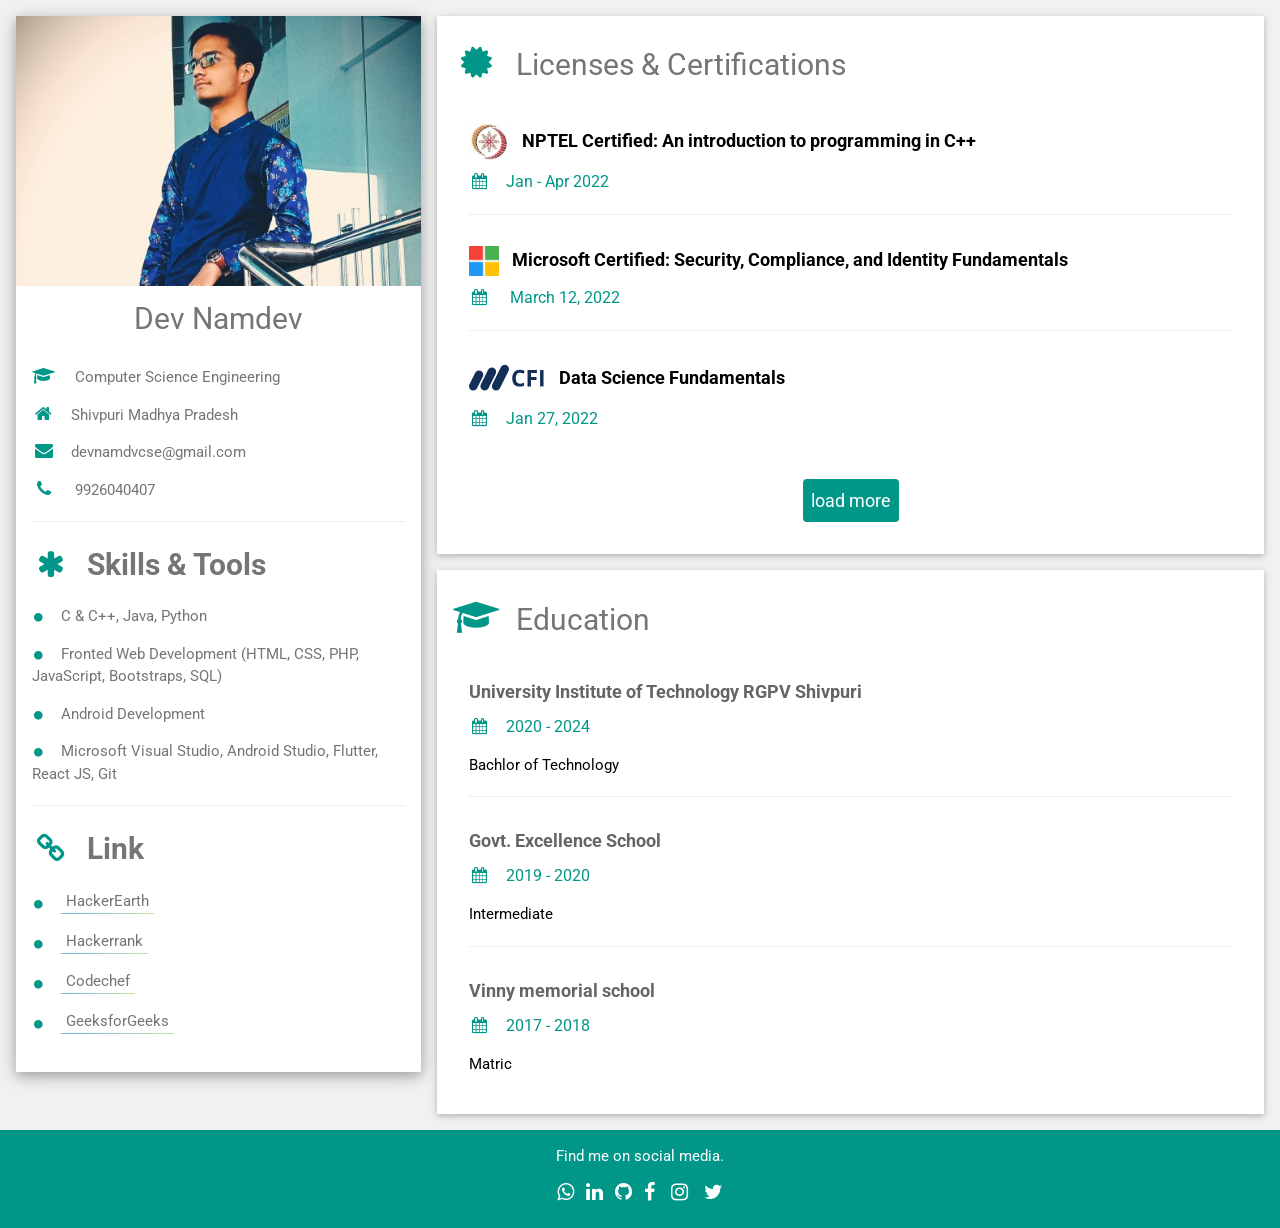
<file: index.html>
<!DOCTYPE html>
<html>

<head>
  <title>Dev Namdev</title>
  <meta charset="UTF-8">
  <meta property="og:image" content="https://devnamdev2003.github.io/Dev_Profile/images/dev.jpg" />
  <meta property="og:description" content="Dev Namdev" />
  <meta name="viewport" content="width=device-width, initial-scale=1">
  <link rel="stylesheet" href="CSS/design.css">
  <link rel='stylesheet' href='https://fonts.googleapis.com/css?family=Roboto'>
  <link rel="stylesheet" href="https://cdnjs.cloudflare.com/ajax/libs/font-awesome/4.7.0/css/font-awesome.min.css">



  <style>

    

    html,
    body,
    h1,
    h2,
    h3,
    h4,
    h5,
    h6 {
      font-family: "Roboto", sans-serif
    }

   
  </style>
</head>

<body class="light-grey">

  <!-- Page Container -->
  <div class="content margin-top" style="max-width:1400px;">

    <!-- The Grid -->
    <div class="row-padding">

      <!-- Left Column -->
      <div class="third">
        <meta property="og:image" content="images/Certified.jpg">

        <div class="white text-grey card-4">
          <div class="display-container">
            <img src="images/dev_namdev.jpg" style="width:100%" alt="Dev Namdev">
            <h2 style="text-align: center;">Dev Namdev</h2>

          </div>
          <div class="container">
            <p><i class="fa fa-graduation-cap fa-fw margin-right large text-teal"></i> Computer Science
              Engineering</p>
            <p><i class="fa fa-home fa-fw margin-right large text-teal"></i>Shivpuri Madhya Pradesh</p>
            <p><i class="fa fa-envelope fa-fw margin-right large text-teal"></i>devnamdvcse@gmail.com</p>
            <p><i class="fa fa-phone fa-fw margin-right large text-teal"></i> 9926040407</p>
            <hr>

            <p class="large"><b style="font-size: 30px;"><i
                  class="fa fa-asterisk fa-fw margin-right text-teal"></i>Skills & Tools</b></p>
            <p><i class="fa fa-circle fa-fw margin-right text-teal" style="font-size:10px;"></i>C & C++, Java, Python
            </p>
            <p><i class="fa fa-circle fa-fw margin-right text-teal" style="font-size:10px;"></i>Fronted Web Development
              (HTML, CSS, PHP, JavaScript, Bootstraps, SQL)
            </p>
            <p><i class="fa fa-circle fa-fw margin-right text-teal" style="font-size:10px;"></i>Android Development
            </p>
            <p><i class="fa fa-circle fa-fw margin-right text-teal" style="font-size:10px;"></i>Microsoft Visual Studio,
              Android Studio, Flutter, React JS, Git
            </p>
            <hr>
            <p class="large"><b style="font-size: 30px;"><i class="fa fa-link fa-fw margin-right text-teal"></i>Link</b>
            </p>
            <p><i class="fa fa-circle fa-fw margin-right text-teal" style="font-size:10px;"></i><a class="link"
                href="https://www.hackerearth.com/@devnamdevcse" style="text-decoration: none;">HackerEarth</a>
            </p>
            <p><i class="fa fa-circle fa-fw margin-right text-teal" style="font-size:10px;"></i><a class="link"
                href="https://www.hackerrank.com/devnamdevcse" style="text-decoration: none;">Hackerrank</a>
            </p>
            <p><i class="fa fa-circle fa-fw margin-right text-teal" style="font-size:10px;"></i><a class="link"
                href="https://www.codechef.com/users/devnamdev2003" style="text-decoration: none;">Codechef</a>
            </p>
            <p><i class="fa fa-circle fa-fw margin-right text-teal" style="font-size:10px;"></i><a class="link"
                href="https://auth.geeksforgeeks.org/user/devnamdevcse" style="text-decoration: none;">GeeksforGeeks</a>
            </p>
            <br>
          </div>
        </div>

        <!-- End Left Column -->
      </div>

      <!-- Right Column -->
      <div class="twothird">

        <div class="container card white margin-bottom">
          <h2 class="text-grey padding-16"><i
              class="fa fa-certificate fa-fw margin-right xxlarge text-teal"></i>Licenses & Certifications</h2>
          <div class="container">
            <h5><b><img src="images/An Introduction to Programming Through C++.jpg" alt=""> &ensp;NPTEL Certified: An
                introduction to programming in C++</b></h5>
            <h6 class="text-teal"><i class="fa fa-calendar fa-fw margin-right"></i>Jan - Apr 2022
              <!-- <span
                class="tag teal round">Current</span> -->
            </h6>
            <p></p>
            <hr>
          </div>
          <div class="container">
            <h5><b><img src="images/microsoft.png" alt="">&ensp; Microsoft Certified: Security, Compliance, and Identity
                Fundamentals </b></h5>
            <h6 class="text-teal"><i class="fa fa-calendar fa-fw margin-right"></i> March 12, 2022 </h6>
            <p></p>
            <hr>
          </div>
          <div class="container">
            <h5><b><img src="images/ico_logo.svg" alt="">Data Science Fundamentals</b></h5>
            <h6 class="text-teal"><i class="fa fa-calendar fa-fw margin-right"></i>Jan 27, 2022</h6>
            <p></p>
            <br>
            <h5 style="text-align: center;"> <a href="view_more.html" class="btn tag teal round">load more</a>
            </h5>
            <br>
          </div>
        </div>

        <div class="container card white">
          <h2 class="text-grey padding-16"><i
              class="fa fa-graduation-cap fa-fw margin-right xxlarge text-teal"></i>Education</h2>
          <div class="container">
            <h5 class="opacity"><b>University Institute of Technology RGPV Shivpuri</b></h5>
            <h6 class="text-teal"><i class="fa fa-calendar fa-fw margin-right"></i>2020 - 2024</h6>
            <p>Bachlor of Technology</p>
            <hr>
          </div>
          <div class="container">
            <h5 class="opacity"><b>Govt. Excellence School </b></h5>
            <h6 class="text-teal"><i class="fa fa-calendar fa-fw margin-right"></i>2019 - 2020</h6>
            <p>Intermediate</p>
            <hr>
          </div>
          <div class="container">
            <h5 class="opacity"><b>Vinny memorial school</b></h5>
            <h6 class="text-teal"><i class="fa fa-calendar fa-fw margin-right"></i>2017 - 2018</h6>
            <p>Matric</p><br>
          </div>
        </div>

        <!-- End Right Column -->
      </div>

      <!-- End Grid -->
    </div>

    <!-- End Page Container -->
  </div>

  <footer class="container teal center margin-top">
    <p>Find me on social media.</p>
    <a href="http://api.whatsapp.com/send?phone=+919926040407&text=Hello" target="_blank"> <i
        class='fa fa-whatsapp green-color' aria-hidden="true" style="font-size:20px;"></i></a>&ensp;
    <a href="https://www.linkedin.com/in/dev-namdev-275536226/" target="_blank"><i class="fa fa-linkedin"
        style="font-size:20px;"></i></a>&ensp;
    <a href="https://github.com/devnamdev2003" target="_blank"><i class="fa fa-github" aria-hidden="true"
        style="font-size:20px;"></i></a>&ensp;
    <a href="https://www.facebook.com/dev.namdev.9028/" target="_blank"><i class="fa fa-facebook"
        style="font-size:20px;"></i></a> &ensp;
    <a href="https://www.instagram.com/dev_namdev813/" target="_blank"><i class="fa fa-instagram"
        style="font-size:20px;"></i></a> &ensp;
    <a href="https://mobile.twitter.com/DevNamd12905361" target="_blank"><i class="fa fa-twitter"
        style="font-size:20px;"></i></a>
    <br>
    <br>
  </footer>
</body>

</html>
</file>
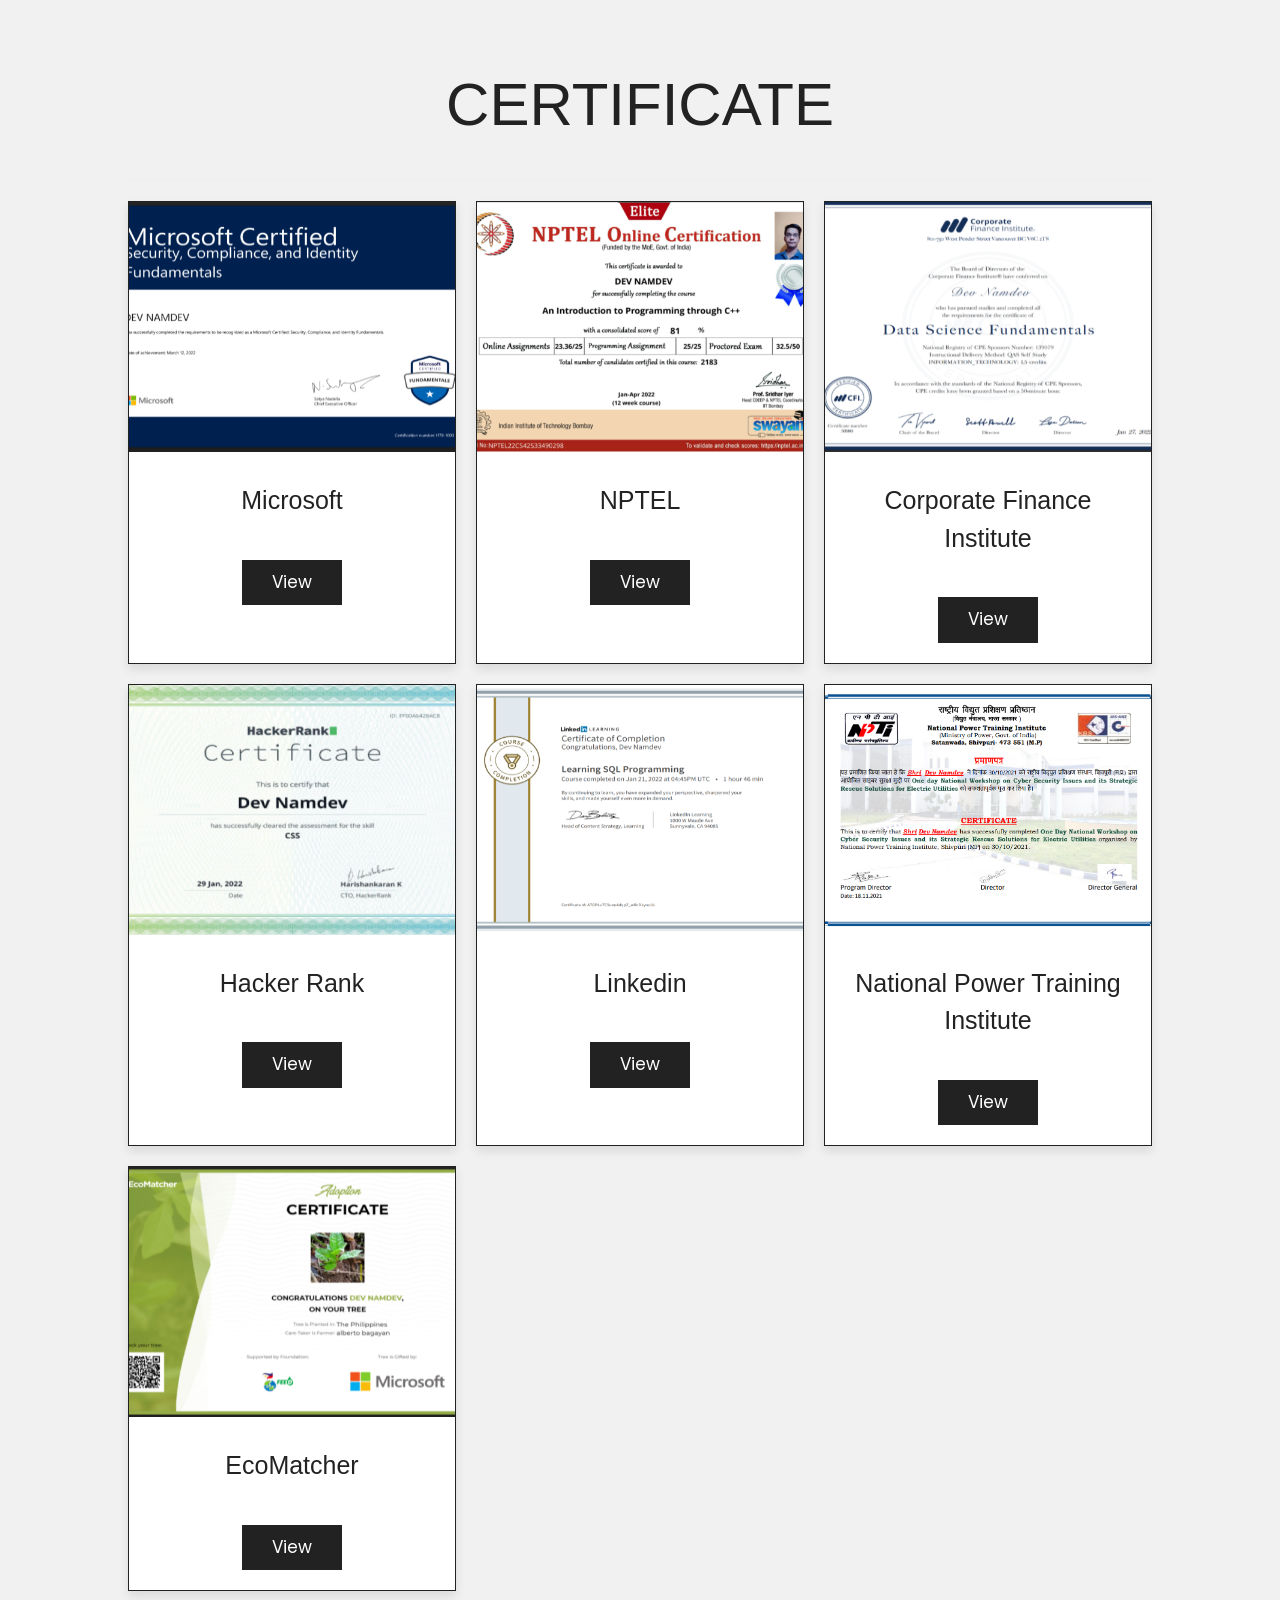
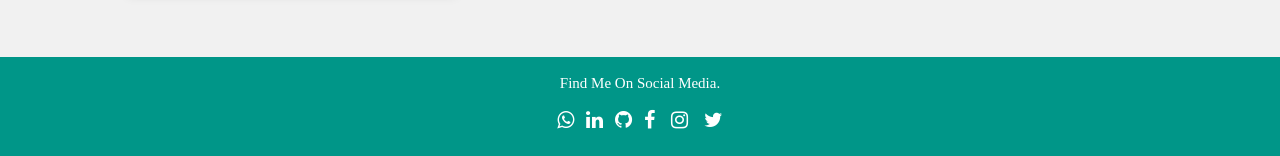
<file: view_more.html>
<!DOCTYPE html>
<html lang="en">

<head>
   <meta charset="UTF-8">
   <meta http-equiv="X-UA-Compatible" content="IE=edge">
   <meta name="viewport" content="width=device-width, initial-scale=1.0">
   <title>view_more</title>
   <link rel="stylesheet" href="CSS/design.css">
   <link rel='stylesheet' href='https://fonts.googleapis.com/css?family=Roboto'>
   <link rel="stylesheet" href="https://cdnjs.cloudflare.com/ajax/libs/font-awesome/4.7.0/css/font-awesome.min.css">
   <link rel="stylesheet" href="CSS/style.css">

</head>

<body class="light-grey">
   <section class="home-packages">

      <h1 class="heading-title"> Certificate </h1>
      <hr>

      <div class="box-container">

         <div class="box">
            <div class="image">
               <img src="images/microsoft_security.png" alt="">
            </div>
            <div class="content">
               <h3>Microsoft</h3>
               <p></p>
               <a href="images/microsoft_security.png"
                  class="btn">View</a>
            </div>
         </div>
         <div class="box">
            <div class="image">
               <img src="images/nptel.png" alt="">
            </div>
            <div class="content">
               <h3>NPTEL</h3>
               <p></p>
               <a href="images/nptel.png"
                  class="btn">View</a>
            </div>
         </div>
         <div class="box">
            <div class="image">
               <img src="images/CFI.png" alt="">
            </div>
            <div class="content">
               <h3>Corporate Finance Institute</h3>
               <p></p>
               <a href="images/CFI.png"
                  class="btn">View</a>
            </div>
         </div>
         <div class="box">
            <div class="image">
               <img src="images/Hacker_rank.png" alt="">
            </div>
            <div class="content">
               <h3>Hacker Rank</h3>
               <p></p>
               <a href="images/Hacker_rank.png"
                  class="btn">View</a>
            </div>
         </div>
         <div class="box">
            <div class="image">
               <img src="images/Sql.png" alt="">
            </div>
            <div class="content">
               <h3>linkedin</h3>
               <p></p>
               <a href="images/Sql.png"
                  class="btn">View</a>
            </div>
         </div><div class="box">
            <div class="image">
               <img src="images/NPTI.png" alt="">
            </div>
            <div class="content">
               <h3>National Power Training Institute</h3>
               <p></p>
               <a href="images/NPTI.png"
                  class="btn">View</a>
            </div>
         </div>
         <div class="box">
            <div class="image">
               <img src="images/Ecomatcher.png" alt="">
            </div>
            <div class="content">
               <h3>EcoMatcher</h3>
               <p></p>
               <a href="images/Ecomatcher.png"
                  class="btn">View</a>
            </div>
         </div>
      </div>

   </section>

   <footer class="container teal center margin-top">

      <p style="font-family: Roboto sans-serif;
      margin: 15px;"> Find me on social media.</p>

      <a href="http://api.whatsapp.com/send?phone=+919926040407&text=Hello" target="_blank"> <i
            class='fa fa-whatsapp green-color' aria-hidden="true" style="font-size:20px;"></i></a>&ensp;
      <a href="https://www.linkedin.com/in/dev-namdev-275536226/" target="_blank"><i class="fa fa-linkedin"
            style="font-size:20px;"></i></a>&ensp;
      <a href="https://github.com/devnamdev2003" target="_blank"><i class="fa fa-github" aria-hidden="true"
            style="font-size:20px;"></i></a>&ensp;
      <a href="https://www.facebook.com/dev.namdev.9028/" target="_blank"><i class="fa fa-facebook"
            style="font-size:20px;"></i></a> &ensp;
      <a href="https://www.instagram.com/dev_namdev813/" target="_blank"><i class="fa fa-instagram"
            style="font-size:20px;"></i></a> &ensp;
      <a href="https://mobile.twitter.com/DevNamd12905361" target="_blank"><i class="fa fa-twitter"
            style="font-size:20px;"></i></a>
      <br>
      <br>
   </footer>

</body>

</html>
</file>
<file: CSS/style.css>
@import url('https://fonts.googleapis.com/css2?family=Poppins:wght@100;200;300;400;500;600&display=swap');

:root{
   --main-color:#009688;
   --black:#222;
   --white:#fff;
   --light-black:#777;
   --light-white:#fff9;
   --dark-bg:rgba(0,0,0,.7);
   --light-bg:#eee;
   --border:.1rem solid var(--black);
   --box-shadow:0 .5rem 1rem rgba(0,0,0,.1);
   --text-shadow:0 1.5rem 3rem rgba(0,0,0,.3);
}

*{
   font-family: 'Poppins', sans-serif;
   margin:0; padding:0;
   box-sizing: border-box;
   outline: none; border:none;
   text-decoration: none;
   text-transform: capitalize;
}

html{
   font-size: 62.5%;
   overflow-x: hidden;
}

html::-webkit-scrollbar{
   width: 1rem;
}

html::-webkit-scrollbar-track{
   background-color: var(--white);
}

html::-webkit-scrollbar-thumb{
   background-color: var(--main-color);
}

section{
   padding:5rem 10%;
}

@keyframes fadeIn {
   0%{
      transform: scale(0);
      opacity: 0;
   }
}

.heading{
   background-size: cover !important;
   background-position: center !important;
   padding-top: 10rem;
   padding-bottom:15rem;
   display: flex;
   align-items: center;
   justify-content: center;
}

.heading h1{
   font-size: 10rem;
   text-transform: uppercase;
   color:var(--white);
   text-shadow: var(--text-shadow);
}

.btn{
   display: inline-block;
   background: var(--black);
   margin-top: 1rem;
   color:var(--white);
   font-size: 1.7rem;
   padding:1rem 3rem;
   cursor: pointer;
}

.btn:hover{
   background: var(--main-color);
}

.heading-title{
   text-align: center;
   margin-bottom: 3rem;
   font-size: 6rem;
   text-transform: uppercase;
   color:var(--black);
}


.services .box-container{
   display: grid;
   grid-template-columns: repeat(auto-fit, minmax(16rem, 1fr));
   gap: 1.5rem;
}

.services .box-container .box{
   padding:3rem 2rem;
   text-align: center;
   background: var(--main-color);
   cursor: pointer;
}

.services .box-container .box:hover{
   background: var(--black);
}

.services .box-container .box img{
   height: 7rem;
}

.services .box-container .box h3{
   color:var(--white);
   font-size: 1.7rem;
   padding-top: 1rem;
}
.home-about .image{
   flex:1 1 41rem;
}

.home-about .image img{
   width: 100%;
}

.home-about .content{
   flex:1 1 41rem;
   padding:3rem;
   background: var(--light-bg);
}

.home-about .content h3{
   font-size: 3rem;
   color:var(--black);
}

.home-about .content p{
   font-size: 1.5rem;
   padding:1rem 0;
   line-height: 2;
   color:var(--black);
}

.home-packages .box-container{
   display: grid;
   grid-template-columns: repeat(auto-fit, minmax(30rem, 1fr));
   gap: 2rem;
}

.home-packages .box-container .box{
   border:var(--border);
   box-shadow: var(--box-shadow);
   background: var(--white);
}

.home-packages .box-container .box:hover .image img{
   transform: scale(1.1);
}

.home-packages .box-container .box .image{
   height: 25rem;
   overflow: hidden;
}

.home-packages .box-container .box .image img{
   height: 100%;
   width: 100%;
   object-fit: cover;
   transition: .2s linear;
}

.home-packages .box-container .box .content{
   padding:2rem;
   text-align: center;
}

.home-packages .box-container .box .content h3{
   font-size: 2.5rem;
   color:var(--black);
}

.home-packages .box-container .box .content p{
   font-size: 1.5rem;
   color:var(--light-black);
   line-height: 2;
   padding:1rem 0;
}

.home-packages .load-more{
   text-align: center;
   margin-top: 2rem;
}


.home-offer .content{
   max-width:70rem;
   margin:0 auto;
}

.home-offer .content h3{
   font-size: 3.5rem;
   text-transform: uppercase;
   color:var(--black);
}

.home-offer .content p{
   font-size: 1.5rem;
   color:var(--light-black);
   line-height: 2;
   padding:1rem 0;
}

.about{
   display: flex;
   align-items: center;
   flex-wrap: wrap;
   gap:3rem;
}

.about .image{
   flex:1 1 41rem;
}

.about .image img{
   width: 100%;
}

.about .content{
   flex:1 1 41rem;
   text-align: center;
}

.about .content h3{
   font-size: 3rem;
   color:var(--black);
}

.about .content p{
   font-size: 1.5rem;
   color:var(--light-black);
   line-height: 2;
   padding:1rem 0;
}

.about .content .icons-container{
   margin-top: 2rem;
   display: flex;
   flex-wrap: wrap;
   gap:1.5rem;
   align-items: flex-end;
}

.about .content .icons-container .icons{
   background: var(--light-bg);
   padding:2rem;
   flex:1 1 16rem;
}

.about .content .icons-container .icons i{
   font-size: 4rem;
   margin-bottom: 2rem;
   color:var(--main-color);
}

.about .content .icons-container .icons span{
   font-size: 1.5rem;
   color:var(--light-black);
   display:block;
}

.reviews{
   background: var(--light-bg);
}

.reviews .slide{
   padding:2rem;
   border:var(--border);
   background: var(--white);
   text-align: center;
   box-shadow: var(--box-shadow);
   user-select: none;
}

.reviews .slide .stars{
   padding-bottom: .5rem;
}

.reviews .slide .stars i{
   font-size: 1.7rem;
   color:var(--main-color);
}

.reviews .slide p{
   font-size: 1.5rem;
   color:var(--light-black);
   line-height: 2;
   padding:1rem 0;
}

.reviews .slide h3{
   font-size: 2rem;
   color:var(--black);
}

.reviews .slide span{
   font-size: 1.5rem;
   color:var(--main-color);
   display: block;
}

.reviews .slide img{
   height: 7rem;
   width: 7rem;
   border-radius: 50%;
   margin-top: 1rem;
}

.packages .box-container{
   display: grid;
   grid-template-columns: repeat(auto-fit, minmax(30rem, 1fr));
   gap: 2rem;
}

.packages .box-container .box{
   border:var(--border);
   box-shadow: var(--box-shadow);
   background: var(--white);
   display: none;
}

.packages .box-container .box:nth-child(1),
.packages .box-container .box:nth-child(2),
.packages .box-container .box:nth-child(3),
.packages .box-container .box:nth-child(4),
.packages .box-container .box:nth-child(5),
.packages .box-container .box:nth-child(6){
   display: inline-block;
}

.packages .box-container .box:hover .image img{
   transform: scale(1.1);
}

.packages .box-container .box .image{
   height: 25rem;
   overflow: hidden;
}

.packages .box-container .box .image img{
   height: 100%;
   width: 100%;
   object-fit: cover;
   transition: .2s linear;
}

.packages .box-container .box .content{
   padding:2rem;
   text-align: center;
}

.packages .box-container .box .content h3{
   font-size: 2.5rem;
   color:var(--black);
}

.packages .box-container .box .content p{
   font-size: 1.5rem;
   color:var(--light-black);
   line-height: 2;
   padding:1rem 0;
}

.packages .load-more{
   text-align: center;
   margin-top: 2rem;
}

.booking .book-form{
   padding:2rem;
   background: var(--light-bg);
}

.booking .book-form .flex{
   display: flex;
   flex-wrap: wrap;
   gap:2rem;
}

.booking .book-form .flex .inputBox{
   flex:1 1 41rem;
}

.booking .book-form .flex .inputBox input{
   width: 100%;
   padding:1.2rem 1.4rem;
   font-size: 1.6rem;
   color:var(--light-black);
   text-transform: none;
   margin-top: 1.5rem;
   border:var(--border);
}

.booking .book-form .flex .inputBox input:focus{
   background: var(--black);
   color:var(--white);
}

.booking .book-form .flex .inputBox input:focus::placeholder{
   color:var(--light-white);
}

.booking .book-form .flex .inputBox span{
   font-size: 1.5rem;
   color:var(--light-black);
}

.booking .book-form .btn{
   margin-top: 2rem;
}










.footer{
   background: url(../images/footer-bg.jpg) no-repeat;
   background-size: cover;
   background-position: center;
}

.footer .box-container{
   display: grid;
   grid-template-columns: repeat(auto-fit, minmax(25rem, 1fr));
   gap: 3rem;
}

.footer .box-container .box h3{
   color:var(--white);
   font-size: 2.5rem;
   padding-bottom: 2rem;
}

.footer .box-container .box a{
   color:var(--light-white);
   font-size: 1.5rem;
   padding-bottom: 1.5rem;
   display: block;
}

.footer .box-container .box a i{
   color:var(--main-color);
   padding-right: .5rem;
   transition: .2s linear;
}

.footer .box-container .box a:hover i{
   padding-right: 2rem;
}

.footer .credit{
   text-align: center;
   padding-top: 3rem;
   margin-top: 3rem;
   border-top: .1rem solid var(--light-white);
   font-size: 2rem;
   color:var(--white);
}

.footer .credit span{
   color:var(--main-color);
}

/* media queries  */

@media (max-width:1200px){

   section{
      padding:3rem 5%;
   }

}

@media (max-width:991px){

   html{
      font-size: 55%;
   }

   section{
      padding:3rem 2rem;
   }

   .home .slide .content h3{
      font-size: 10vw;
   }

}

@media (max-width:768px){

   .heading h1{
      font-size: 4rem;
   }

   #menu-btn{
      display: inline-block;
      transition: .2s linear;
   }

   #menu-btn.fa-times{
      transform: rotate(180deg);
   }

   .header .navbar{
      position: absolute;
      top:99%; left:0; right:0;
      background-color: var(--white);
      border-top: var(--border);
      padding:2rem;
      transition: .2s linear;
      clip-path: polygon(0 0, 100% 0, 100% 0, 0 0);
   }

   .header .navbar.active{
      clip-path: polygon(0 0, 100% 0, 100% 100%, 0 100%);
   }

   .header .navbar a{
      display: block;
      margin:2rem;
      text-align: center;
   }

}

@media (max-width:450px){

   html{
      font-size: 50%;
   }

   .heading-title{
      font-size: 3.5rem;
   }

}
</file>
<file: CSS/design.css>
/* CSS 4.15 December 2020 by Jan Egil and Borge Refsnes */
html {
      box-sizing: border-box
}

*,
*:before,
*:after {
      box-sizing: inherit
}

/* Extract from normalize.css by Nicolas Gallagher and Jonathan Neal git.io/normalize */
html {
      -ms-text-size-adjust: 100%;
      -webkit-text-size-adjust: 100%
}

body {
      margin: 0
}

article,
aside,
details,
figcaption,
figure,
footer,
header,
main,
menu,
nav,
section {
      display: block
}

summary {
      display: list-item
}

audio,
canvas,
progress,
video {
      display: inline-block
}

progress {
      vertical-align: baseline
}

audio:not([controls]) {
      display: none;
      height: 0
}

[hidden],
template {
      display: none
}

a {
      background-color: transparent
}

a:active,
a:hover {
      outline-width: 0
}

abbr[title] {
      border-bottom: none;
      text-decoration: underline;
      text-decoration: underline dotted
}

b,
strong {
      font-weight: bolder
}

dfn {
      font-style: italic
}

mark {
      background: #ff0;
      color: #000
}

small {
      font-size: 80%
}

sub,
sup {
      font-size: 75%;
      line-height: 0;
      position: relative;
      vertical-align: baseline
}

sub {
      bottom: -0.25em
}

sup {
      top: -0.5em
}

figure {
      margin: 1em 40px
}

img {
      border-style: none
}

code,
kbd,
pre,
samp {
      font-family: monospace, monospace;
      font-size: 1em
}

hr {
      box-sizing: content-box;
      height: 0;
      overflow: visible
}

button,
input,
select,
textarea,
optgroup {
      font: inherit;
      margin: 0
}

optgroup {
      font-weight: bold
}

button,
input {
      overflow: visible
}

button,
select {
      text-transform: none
}

button,
[type=button],
[type=reset],
[type=submit] {
      -webkit-appearance: button
}

button::-moz-focus-inner,
[type=button]::-moz-focus-inner,
[type=reset]::-moz-focus-inner,
[type=submit]::-moz-focus-inner {
      border-style: none;
      padding: 0
}

button:-moz-focusring,
[type=button]:-moz-focusring,
[type=reset]:-moz-focusring,
[type=submit]:-moz-focusring {
      outline: 1px dotted ButtonText
}

fieldset {
      border: 1px solid #c0c0c0;
      margin: 0 2px;
      padding: .35em .625em .75em
}

legend {
      color: inherit;
      display: table;
      max-width: 100%;
      padding: 0;
      white-space: normal
}

textarea {
      overflow: auto
}

[type=checkbox],
[type=radio] {
      padding: 0
}

[type=number]::-webkit-inner-spin-button,
[type=number]::-webkit-outer-spin-button {
      height: auto
}

[type=search] {
      -webkit-appearance: textfield;
      outline-offset: -2px
}

[type=search]::-webkit-search-decoration {
      -webkit-appearance: none
}

::-webkit-file-upload-button {
      -webkit-appearance: button;
      font: inherit
}

/* End extract */
html,
body {
      font-family: Verdana, sans-serif;
      font-size: 15px;
      line-height: 1.5
}

html {
      overflow-x: hidden
}

h1 {
      font-size: 36px
}

h2 {
      font-size: 30px
}

h3 {
      font-size: 24px
}

h4 {
      font-size: 20px
}

h5 {
      font-size: 18px
}

h6 {
      font-size: 16px
}

.serif {
      font-family: serif
}

.sans-serif {
      font-family: sans-serif
}

.cursive {
      font-family: cursive
}

.monospace {
      font-family: monospace
}

h1,
h2,
h3,
h4,
h5,
h6 {
      font-family: "Segoe UI", Arial, sans-serif;
      font-weight: 400;
      margin: 10px 0
}

.wide {
      letter-spacing: 4px
}

hr {
      border: 0;
      border-top: 1px solid #eee;
      margin: 20px 0
}

.image {
      max-width: 100%;
      height: auto
}

img {
      vertical-align: middle
}

a {
      color: inherit
}

.table,
.table-all {
      border-collapse: collapse;
      border-spacing: 0;
      width: 100%;
      display: table
}

.table-all {
      border: 1px solid #ccc
}

.bordered tr,
.table-all tr {
      border-bottom: 1px solid #ddd
}

.striped tbody tr:nth-child(even) {
      background-color: #f1f1f1
}

.table-all tr:nth-child(odd) {
      background-color: #fff
}

.table-all tr:nth-child(even) {
      background-color: #f1f1f1
}

.hoverable tbody tr:hover,
.ul.hoverable li:hover {
      background-color: #ccc
}

.centered tr th,
.centered tr td {
      text-align: center
}

.table td,
.table th,
.table-all td,
.table-all th {
      padding: 8px 8px;
      display: table-cell;
      text-align: left;
      vertical-align: top
}

.table th:first-child,
.table td:first-child,
.table-all th:first-child,
.table-all td:first-child {
      padding-left: 16px
}

.btn,
.button {
      border: none;
      display: inline-block;
      padding: 8px 16px;
      vertical-align: middle;
      overflow: hidden;
      text-decoration: none;
      color: inherit;
      background-color: inherit;
      text-align: center;
      cursor: pointer;
      white-space: nowrap
}

.btn:hover {
      box-shadow: 0 8px 16px 0 rgba(0, 0, 0, 0.2), 0 6px 20px 0 rgba(0, 0, 0, 0.19)
}

.btn,
.button {
      -webkit-touch-callout: none;
      -webkit-user-select: none;
      -khtml-user-select: none;
      -moz-user-select: none;
      -ms-user-select: none;
      user-select: none
}

.disabled,
.btn:disabled,
.button:disabled {
      cursor: not-allowed;
      opacity: 0.3
}

.disabled *,
:disabled * {
      pointer-events: none
}

.btn.disabled:hover,
.btn:disabled:hover {
      box-shadow: none
}

.badge,
.tag {
      background-color: #000;
      color: #fff;
      display: inline-block;
      padding-left: 8px;
      padding-right: 8px;
      text-align: center
}

.badge {
      border-radius: 50%
}

.ul {
      list-style-type: none;
      padding: 0;
      margin: 0
}

.ul li {
      padding: 8px 16px;
      border-bottom: 1px solid #ddd
}

.ul li:last-child {
      border-bottom: none
}

.tooltip,
.display-container {
      position: relative
}

.tooltip .text {
      display: none
}

.tooltip:hover .text {
      display: inline-block
}

.ripple:active {
      opacity: 0.5
}

.ripple {
      transition: opacity 0s
}

.input {
      padding: 8px;
      display: block;
      border: none;
      border-bottom: 1px solid #ccc;
      width: 100%
}

.select {
      padding: 9px 0;
      width: 100%;
      border: none;
      border-bottom: 1px solid #ccc
}

.dropdown-click,
.dropdown-hover {
      position: relative;
      display: inline-block;
      cursor: pointer
}

.dropdown-hover:hover .dropdown-content {
      display: block
}

.dropdown-hover:first-child,
.dropdown-click:hover {
      background-color: #ccc;
      color: #000
}

.dropdown-hover:hover>.button:first-child,
.dropdown-click:hover>.button:first-child {
      background-color: #ccc;
      color: #000
}

.dropdown-content {
      cursor: auto;
      color: #000;
      background-color: #fff;
      display: none;
      position: absolute;
      min-width: 160px;
      margin: 0;
      padding: 0;
      z-index: 1
}

.check,
.radio {
      width: 24px;
      height: 24px;
      position: relative;
      top: 6px
}

.sidebar {
      height: 100%;
      width: 200px;
      background-color: #fff;
      position: fixed !important;
      z-index: 1;
      overflow: auto
}

.bar-block .dropdown-hover,
.bar-block .dropdown-click {
      width: 100%
}

.bar-block .dropdown-hover .dropdown-content,
.bar-block .dropdown-click .dropdown-content {
      min-width: 100%
}

.bar-block .dropdown-hover .button,
.bar-block .dropdown-click .button {
      width: 100%;
      text-align: left;
      padding: 8px 16px
}

.main,
#main {
      transition: margin-left .4s
}

.modal {
      z-index: 3;
      display: none;
      padding-top: 100px;
      position: fixed;
      left: 0;
      top: 0;
      width: 100%;
      height: 100%;
      overflow: auto;
      background-color: rgb(0, 0, 0);
      background-color: rgba(0, 0, 0, 0.4)
}

.modal-content {
      margin: auto;
      background-color: #fff;
      position: relative;
      padding: 0;
      outline: 0;
      width: 600px
}

.bar {
      width: 100%;
      overflow: hidden
}

.center .bar {
      display: inline-block;
      width: auto
}

.bar .bar-item {
      padding: 8px 16px;
      float: left;
      width: auto;
      border: none;
      display: block;
      outline: 0
}

.bar .dropdown-hover,
.bar .dropdown-click {
      position: static;
      float: left
}

.bar .button {
      white-space: normal
}

.bar-block .bar-item {
      width: 100%;
      display: block;
      padding: 8px 16px;
      text-align: left;
      border: none;
      white-space: normal;
      float: none;
      outline: 0
}

.bar-block.center .bar-item {
      text-align: center
}

.block {
      display: block;
      width: 100%
}

.responsive {
      display: block;
      overflow-x: auto
}

.container:after,
.container:before,
.panel:after,
.panel:before,
.row:after,
.row:before,
.row-padding:after,
.row-padding:before,
.cell-row:before,
.cell-row:after,
.clear:after,
.clear:before,
.bar:before,
.bar:after {
      content: "";
      display: table;
      clear: both
}

.col,
.half,
.third,
.twothird,
.threequarter,
.quarter {
      float: left;
      width: 100%
}

.col.s1 {
      width: 8.33333%
}

.col.s2 {
      width: 16.66666%
}

.col.s3 {
      width: 24.99999%
}

.col.s4 {
      width: 33.33333%
}

.col.s5 {
      width: 41.66666%
}

.col.s6 {
      width: 49.99999%
}

.col.s7 {
      width: 58.33333%
}

.col.s8 {
      width: 66.66666%
}

.col.s9 {
      width: 74.99999%
}

.col.s10 {
      width: 83.33333%
}

.col.s11 {
      width: 91.66666%
}

.col.s12 {
      width: 99.99999%
}

@media (min-width:601px) {
      .col.m1 {
            width: 8.33333%
      }

      .col.m2 {
            width: 16.66666%
      }

      .col.m3,
      .quarter {
            width: 24.99999%
      }

      .col.m4,
      .third {
            width: 33.33333%
      }

      .col.m5 {
            width: 41.66666%
      }

      .col.m6,
      .half {
            width: 49.99999%
      }

      .col.m7 {
            width: 58.33333%
      }

      .col.m8,
      .twothird {
            width: 66.66666%
      }

      .col.m9,
      .threequarter {
            width: 74.99999%
      }

      .col.m10 {
            width: 83.33333%
      }

      .col.m11 {
            width: 91.66666%
      }

      .col.m12 {
            width: 99.99999%
      }
}

@media (min-width:993px) {
      .col.l1 {
            width: 8.33333%
      }

      .col.l2 {
            width: 16.66666%
      }

      .col.l3 {
            width: 24.99999%
      }

      .col.l4 {
            width: 33.33333%
      }

      .col.l5 {
            width: 41.66666%
      }

      .col.l6 {
            width: 49.99999%
      }

      .col.l7 {
            width: 58.33333%
      }

      .col.l8 {
            width: 66.66666%
      }

      .col.l9 {
            width: 74.99999%
      }

      .col.l10 {
            width: 83.33333%
      }

      .col.l11 {
            width: 91.66666%
      }

      .col.l12 {
            width: 99.99999%
      }
}

.rest {
      overflow: hidden
}

.stretch {
      margin-left: -16px;
      margin-right: -16px
}

.content,
.auto {
      margin-left: auto;
      margin-right: auto
}

.content {
      max-width: 980px
}

.auto {
      max-width: 1140px
}

.cell-row {
      display: table;
      width: 100%
}

.cell {
      display: table-cell
}

.cell-top {
      vertical-align: top
}

.cell-middle {
      vertical-align: middle
}

.cell-bottom {
      vertical-align: bottom
}

.hide {
      display: none !important
}

.show-block,
.show {
      display: block !important
}

.show-inline-block {
      display: inline-block !important
}

@media (max-width:1205px) {
      .auto {
            max-width: 95%
      }
}

@media (max-width:600px) {
      .modal-content {
            margin: 0 10px;
            width: auto !important
      }

      .modal {
            padding-top: 30px
      }

      .dropdown-hover.mobile .dropdown-content,
      .dropdown-click.mobile .dropdown-content {
            position: relative
      }

      .hide-small {
            display: none !important
      }

      .mobile {
            display: block;
            width: 100% !important
      }

      .bar-item.mobile,
      .dropdown-hover.mobile,
      .dropdown-click.mobile {
            text-align: center
      }

      .dropdown-hover.mobile,
      .dropdown-hover.mobile .btn,
      .dropdown-hover.mobile .button,
      .dropdown-click.mobile,
      .dropdown-click.mobile .btn,
      .dropdown-click.mobile .button {
            width: 100%
      }
}

@media (max-width:768px) {
      .modal-content {
            width: 500px
      }

      .modal {
            padding-top: 50px
      }
}

@media (min-width:993px) {
      .modal-content {
            width: 900px
      }

      .hide-large {
            display: none !important
      }

      .sidebar.collapse {
            display: block !important
      }
}

@media (max-width:992px) and (min-width:601px) {
      .hide-medium {
            display: none !important
      }
}

@media (max-width:992px) {
      .sidebar.collapse {
            display: none
      }

      .main {
            margin-left: 0 !important;
            margin-right: 0 !important
      }

      .auto {
            max-width: 100%
      }
}

.top,
.bottom {
      position: fixed;
      width: 100%;
      z-index: 1
}

.top {
      top: 0
}

.bottom {
      bottom: 0
}

.overlay {
      position: fixed;
      display: none;
      width: 100%;
      height: 100%;
      top: 0;
      left: 0;
      right: 0;
      bottom: 0;
      background-color: rgba(0, 0, 0, 0.5);
      z-index: 2
}

.display-topleft {
      position: absolute;
      left: 0;
      top: 0
}

.display-topright {
      position: absolute;
      right: 0;
      top: 0
}

.display-bottomleft {
      position: absolute;
      left: 0;
      bottom: 0
}

.display-bottomright {
      position: absolute;
      right: 0;
      bottom: 0
}

.display-middle {
      position: absolute;
      top: 50%;
      left: 50%;
      transform: translate(-50%, -50%);
      -ms-transform: translate(-50%, -50%)
}

.display-left {
      position: absolute;
      top: 50%;
      left: 0%;
      transform: translate(0%, -50%);
      -ms-transform: translate(-0%, -50%)
}

.display-right {
      position: absolute;
      top: 50%;
      right: 0%;
      transform: translate(0%, -50%);
      -ms-transform: translate(0%, -50%)
}

.display-topmiddle {
      position: absolute;
      left: 50%;
      top: 0;
      transform: translate(-50%, 0%);
      -ms-transform: translate(-50%, 0%)
}

.display-bottommiddle {
      position: absolute;
      left: 50%;
      bottom: 0;
      transform: translate(-50%, 0%);
      -ms-transform: translate(-50%, 0%)
}

.display-container:hover .display-hover {
      display: block
}

.display-container:hover span.display-hover {
      display: inline-block
}

.display-hover {
      display: none
}

.display-position {
      position: absolute
}

.circle {
      border-radius: 50%
}

.round-small {
      border-radius: 2px
}

.round,
.round-medium {
      border-radius: 4px
}

.round-large {
      border-radius: 8px
}

.round-xlarge {
      border-radius: 16px
}

.round-xxlarge {
      border-radius: 32px
}

.row-padding,
.row-padding>.half,
.row-padding>.third,
.row-padding>.twothird,
.row-padding>.threequarter,
.row-padding>.quarter,
.row-padding>.col {
      padding: 0 8px
}

.container,
.panel {
      padding: 0.01em 16px
}

.panel {
      margin-top: 16px;
      margin-bottom: 16px
}

.code,
.codespan {
      font-family: Consolas, "courier new";
      font-size: 16px
}

.code {
      width: auto;
      background-color: #fff;
      padding: 8px 12px;
      border-left: 4px solid #4CAF50;
      word-wrap: break-word
}

.codespan {
      color: crimson;
      background-color: #f1f1f1;
      padding-left: 4px;
      padding-right: 4px;
      font-size: 110%
}

.card,
.card-2 {
      box-shadow: 0 2px 5px 0 rgba(0, 0, 0, 0.16), 0 2px 10px 0 rgba(0, 0, 0, 0.12)
}

.card-4,
.hover-shadow:hover {
      box-shadow: 0 4px 10px 0 rgba(0, 0, 0, 0.2), 0 4px 20px 0 rgba(0, 0, 0, 0.19)
}

.spin {
      animation: spin 2s infinite linear
}

@keyframes spin {
      0% {
            transform: rotate(0deg)
      }

      100% {
            transform: rotate(359deg)
      }
}

.animate-fading {
      animation: fading 10s infinite
}

@keyframes fading {
      0% {
            opacity: 0
      }

      50% {
            opacity: 1
      }

      100% {
            opacity: 0
      }
}

.animate-opacity {
      animation: opac 0.8s
}

@keyframes opac {
      from {
            opacity: 0
      }

      to {
            opacity: 1
      }
}

.animate-top {
      position: relative;
      animation: animatetop 0.4s
}

@keyframes animatetop {
      from {
            top: -300px;
            opacity: 0
      }

      to {
            top: 0;
            opacity: 1
      }
}

.animate-left {
      position: relative;
      animation: animateleft 0.4s
}

@keyframes animateleft {
      from {
            left: -300px;
            opacity: 0
      }

      to {
            left: 0;
            opacity: 1
      }
}

.animate-right {
      position: relative;
      animation: animateright 0.4s
}

@keyframes animateright {
      from {
            right: -300px;
            opacity: 0
      }

      to {
            right: 0;
            opacity: 1
      }
}

.animate-bottom {
      position: relative;
      animation: animatebottom 0.4s
}

@keyframes animatebottom {
      from {
            bottom: -300px;
            opacity: 0
      }

      to {
            bottom: 0;
            opacity: 1
      }
}

.animate-zoom {
      animation: animatezoom 0.6s
}

@keyframes animatezoom {
      from {
            transform: scale(0)
      }

      to {
            transform: scale(1)
      }
}

.animate-input {
      transition: width 0.4s ease-in-out
}

.animate-input:focus {
      width: 100% !important
}

.opacity,
.hover-opacity:hover {
      opacity: 0.60
}

.opacity-off,
.hover-opacity-off:hover {
      opacity: 1
}

.opacity-max {
      opacity: 0.25
}

.opacity-min {
      opacity: 0.75
}

.greyscale-max,
.grayscale-max,
.hover-greyscale:hover,
.hover-grayscale:hover {
      filter: grayscale(100%)
}

.greyscale,
.grayscale {
      filter: grayscale(75%)
}

.greyscale-min,
.grayscale-min {
      filter: grayscale(50%)
}

.sepia {
      filter: sepia(75%)
}

.sepia-max,
.hover-sepia:hover {
      filter: sepia(100%)
}

.sepia-min {
      filter: sepia(50%)
}

.tiny {
      font-size: 10px !important
}

.small {
      font-size: 12px !important
}

.medium {
      font-size: 15px !important
}

.large {
      font-size: 18px !important
}

.xlarge {
      font-size: 24px !important
}

.xxlarge {
      font-size: 36px !important
}

.xxxlarge {
      font-size: 48px !important
}

.jumbo {
      font-size: 64px !important
}

.left-align {
      text-align: left !important
}

.right-align {
      text-align: right !important
}

.justify {
      text-align: justify !important
}

.center {
      text-align: center !important
}

.border-0 {
      border: 0 !important
}

.border {
      border: 1px solid #ccc !important
}

.border-top {
      border-top: 1px solid #ccc !important
}

.border-bottom {
      border-bottom: 1px solid #ccc !important
}

.border-left {
      border-left: 1px solid #ccc !important
}

.border-right {
      border-right: 1px solid #ccc !important
}

.topbar {
      border-top: 6px solid #ccc !important
}

.bottombar {
      border-bottom: 6px solid #ccc !important
}

.leftbar {
      border-left: 6px solid #ccc !important
}

.rightbar {
      border-right: 6px solid #ccc !important
}

.section,
.code {
      margin-top: 16px !important;
      margin-bottom: 16px !important
}

.margin {
      margin: 16px !important
}

.margin-top {
      margin-top: 16px !important
}

.margin-bottom {
      margin-bottom: 16px !important
}

.margin-left {
      margin-left: 16px !important
}

.margin-right {
      margin-right: 16px !important
}

.padding-small {
      padding: 4px 8px !important
}

.padding {
      padding: 8px 16px !important
}

.padding-large {
      padding: 12px 24px !important
}

.padding-16 {
      padding-top: 16px !important;
      padding-bottom: 16px !important
}

.padding-24 {
      padding-top: 24px !important;
      padding-bottom: 24px !important
}

.padding-32 {
      padding-top: 32px !important;
      padding-bottom: 32px !important
}

.padding-48 {
      padding-top: 48px !important;
      padding-bottom: 48px !important
}

.padding-64 {
      padding-top: 64px !important;
      padding-bottom: 64px !important
}

.padding-top-64 {
      padding-top: 64px !important
}

.padding-top-48 {
      padding-top: 48px !important
}

.padding-top-32 {
      padding-top: 32px !important
}

.padding-top-24 {
      padding-top: 24px !important
}

.left {
      float: left !important
}

.right {
      float: right !important
}

.button:hover {
      color: #000 !important;
      background-color: #ccc !important
}

.transparent,
.hover-none:hover {
      background-color: transparent !important
}

.hover-none:hover {
      box-shadow: none !important
}

/* Colors */
.amber,
.hover-amber:hover {
      color: #000 !important;
      background-color: #ffc107 !important
}

.aqua,
.hover-aqua:hover {
      color: #000 !important;
      background-color: #00ffff !important
}

.blue,
.hover-blue:hover {
      color: #fff !important;
      background-color: #2196F3 !important
}

.light-blue,
.hover-light-blue:hover {
      color: #000 !important;
      background-color: #87CEEB !important
}

.brown,
.hover-brown:hover {
      color: #fff !important;
      background-color: #795548 !important
}

.cyan,
.hover-cyan:hover {
      color: #000 !important;
      background-color: #00bcd4 !important
}

.blue-grey,
.hover-blue-grey:hover,
.blue-gray,
.hover-blue-gray:hover {
      color: #fff !important;
      background-color: #607d8b !important
}

.green,
.hover-green:hover {
      color: #fff !important;
      background-color: #4CAF50 !important
}

.light-green,
.hover-light-green:hover {
      color: #000 !important;
      background-color: #8bc34a !important
}

.indigo,
.hover-indigo:hover {
      color: #fff !important;
      background-color: #3f51b5 !important
}

.khaki,
.hover-khaki:hover {
      color: #000 !important;
      background-color: #f0e68c !important
}

.lime,
.hover-lime:hover {
      color: #000 !important;
      background-color: #cddc39 !important
}

.orange,
.hover-orange:hover {
      color: #000 !important;
      background-color: #ff9800 !important
}

.deep-orange,
.hover-deep-orange:hover {
      color: #fff !important;
      background-color: #ff5722 !important
}

.pink,
.hover-pink:hover {
      color: #fff !important;
      background-color: #e91e63 !important
}

.purple,
.hover-purple:hover {
      color: #fff !important;
      background-color: #9c27b0 !important
}

.deep-purple,
.hover-deep-purple:hover {
      color: #fff !important;
      background-color: #673ab7 !important
}

.red,
.hover-red:hover {
      color: #fff !important;
      background-color: #f44336 !important
}

.sand,
.hover-sand:hover {
      color: #000 !important;
      background-color: #fdf5e6 !important
}

.teal,
.hover-teal:hover {
      color: #fff !important;
      background-color: #009688 !important
}

.yellow,
.hover-yellow:hover {
      color: #000 !important;
      background-color: #ffeb3b !important
}

.white,
.hover-white:hover {
      color: #000 !important;
      background-color: #fff !important
}

.black,
.hover-black:hover {
      color: #fff !important;
      background-color: #000 !important
}

.grey,
.hover-grey:hover,
.gray,
.hover-gray:hover {
      color: #000 !important;
      background-color: #9e9e9e !important
}

.light-grey,
.hover-light-grey:hover,
.light-gray,
.hover-light-gray:hover {
      color: #000 !important;
      background-color: #f1f1f1 !important
}

.dark-grey,
.hover-dark-grey:hover,
.dark-gray,
.hover-dark-gray:hover {
      color: #fff !important;
      background-color: #616161 !important
}

.pale-red,
.hover-pale-red:hover {
      color: #000 !important;
      background-color: #ffdddd !important
}

.pale-green,
.hover-pale-green:hover {
      color: #000 !important;
      background-color: #ddffdd !important
}

.pale-yellow,
.hover-pale-yellow:hover {
      color: #000 !important;
      background-color: #ffffcc !important
}

.pale-blue,
.hover-pale-blue:hover {
      color: #000 !important;
      background-color: #ddffff !important
}

.text-amber,
.hover-text-amber:hover {
      color: #ffc107 !important
}

.text-aqua,
.hover-text-aqua:hover {
      color: #00ffff !important
}

.text-blue,
.hover-text-blue:hover {
      color: #2196F3 !important
}

.text-light-blue,
.hover-text-light-blue:hover {
      color: #87CEEB !important
}

.text-brown,
.hover-text-brown:hover {
      color: #795548 !important
}

.text-cyan,
.hover-text-cyan:hover {
      color: #00bcd4 !important
}

.text-blue-grey,
.hover-text-blue-grey:hover,
.text-blue-gray,
.hover-text-blue-gray:hover {
      color: #607d8b !important
}

.text-green,
.hover-text-green:hover {
      color: #4CAF50 !important
}

.text-light-green,
.hover-text-light-green:hover {
      color: #8bc34a !important
}

.text-indigo,
.hover-text-indigo:hover {
      color: #3f51b5 !important
}

.text-khaki,
.hover-text-khaki:hover {
      color: #b4aa50 !important
}

.text-lime,
.hover-text-lime:hover {
      color: #cddc39 !important
}

.text-orange,
.hover-text-orange:hover {
      color: #ff9800 !important
}

.text-deep-orange,
.hover-text-deep-orange:hover {
      color: #ff5722 !important
}

.text-pink,
.hover-text-pink:hover {
      color: #e91e63 !important
}

.text-purple,
.hover-text-purple:hover {
      color: #9c27b0 !important
}

.text-deep-purple,
.hover-text-deep-purple:hover {
      color: #673ab7 !important
}

.text-red,
.hover-text-red:hover {
      color: #f44336 !important
}

.text-sand,
.hover-text-sand:hover {
      color: #fdf5e6 !important
}

.text-teal,
.hover-text-teal:hover {
      color: #009688 !important
}

.text-yellow,
.hover-text-yellow:hover {
      color: #d2be0e !important
}

.text-white,
.hover-text-white:hover {
      color: #fff !important
}

.text-black,
.hover-text-black:hover {
      color: #000 !important
}

.text-grey,
.hover-text-grey:hover,
.text-gray,
.hover-text-gray:hover {
      color: #757575 !important
}

.text-light-grey,
.hover-text-light-grey:hover,
.text-light-gray,
.hover-text-light-gray:hover {
      color: #f1f1f1 !important
}

.text-dark-grey,
.hover-text-dark-grey:hover,
.text-dark-gray,
.hover-text-dark-gray:hover {
      color: #3a3a3a !important
}

.border-amber,
.hover-border-amber:hover {
      border-color: #ffc107 !important
}

.border-aqua,
.hover-border-aqua:hover {
      border-color: #00ffff !important
}

.border-blue,
.hover-border-blue:hover {
      border-color: #2196F3 !important
}

.border-light-blue,
.hover-border-light-blue:hover {
      border-color: #87CEEB !important
}

.border-brown,
.hover-border-brown:hover {
      border-color: #795548 !important
}

.border-cyan,
.hover-border-cyan:hover {
      border-color: #00bcd4 !important
}

.border-blue-grey,
.hover-border-blue-grey:hover,
.border-blue-gray,
.hover-border-blue-gray:hover {
      border-color: #607d8b !important
}

.border-green,
.hover-border-green:hover {
      border-color: #4CAF50 !important
}

.border-light-green,
.hover-border-light-green:hover {
      border-color: #8bc34a !important
}

.border-indigo,
.hover-border-indigo:hover {
      border-color: #3f51b5 !important
}

.border-khaki,
.hover-border-khaki:hover {
      border-color: #f0e68c !important
}

.border-lime,
.hover-border-lime:hover {
      border-color: #cddc39 !important
}

.border-orange,
.hover-border-orange:hover {
      border-color: #ff9800 !important
}

.border-deep-orange,
.hover-border-deep-orange:hover {
      border-color: #ff5722 !important
}

.border-pink,
.hover-border-pink:hover {
      border-color: #e91e63 !important
}

.border-purple,
.hover-border-purple:hover {
      border-color: #9c27b0 !important
}

.border-deep-purple,
.hover-border-deep-purple:hover {
      border-color: #673ab7 !important
}

.border-red,
.hover-border-red:hover {
      border-color: #f44336 !important
}

.border-sand,
.hover-border-sand:hover {
      border-color: #fdf5e6 !important
}

.border-teal,
.hover-border-teal:hover {
      border-color: #009688 !important
}

.border-yellow,
.hover-border-yellow:hover {
      border-color: #ffeb3b !important
}

.border-white,
.hover-border-white:hover {
      border-color: #fff !important
}

.border-black,
.hover-border-black:hover {
      border-color: #000 !important
}

.border-grey,
.hover-border-grey:hover,
.border-gray,
.hover-border-gray:hover {
      border-color: #9e9e9e !important
}

.border-light-grey,
.hover-border-light-grey:hover,
.border-light-gray,
.hover-border-light-gray:hover {
      border-color: #f1f1f1 !important
}

.border-dark-grey,
.hover-border-dark-grey:hover,
.border-dark-gray,
.hover-border-dark-gray:hover {
      border-color: #616161 !important
}

.border-pale-red,
.hover-border-pale-red:hover {
      border-color: #ffe7e7 !important
}

.border-pale-green,
.hover-border-pale-green:hover {
      border-color: #e7ffe7 !important
}

.border-pale-yellow,
.hover-border-pale-yellow:hover {
      border-color: #ffffcc !important
}

.border-pale-blue,
.hover-border-pale-blue:hover {
      border-color: #e7ffff !important
}
.link {
      text-decoration: none;
      line-height: 1;
      position: relative;
      z-index: 0;
      display: inline-block;
      padding: 5px 5px;
      overflow: hidden;
     /*  color: #333; */
      vertical-align: bottom;
      transition: color .2s ease-out;
    }

    .link::before {
      content: "";
      position: absolute;
      z-index: -1;
      top: 0;
      left: 0;
      transform: translateY(calc(100% - 1px));
      width: 100%;
      height: 100%;
      background-image: linear-gradient(60deg, #64b3f4 0%, #c2e59c 100%);
      transition: transform .25s ease-out;
    }

    .link:hover {
      color: #fff;
      border-radius: 20px;
    }

    .link:hover::before {
      transform: translateY(0);
      transition: transform .25s ease-out;
    }
</file>
